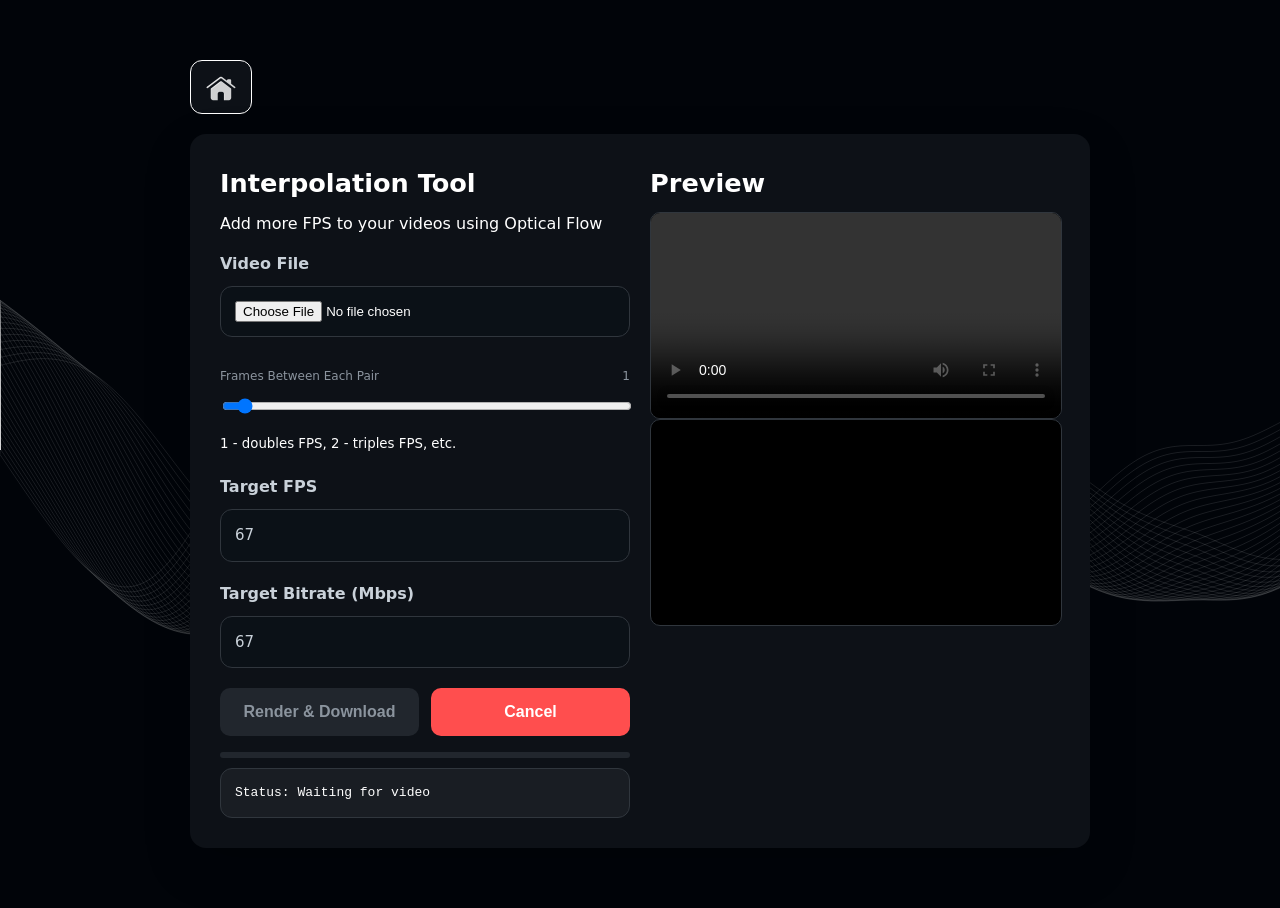
<file: interpolation.html>
<!DOCTYPE html>
<html lang="en">

<head>
  <meta charset="UTF-8">
  <meta name="viewport" content="width=device-width, initial-scale=1.0">
  <title>voxzymi</title>
  <link rel="stylesheet" href="animations.css">
  <style>
    body {
      font-family: Inter, system-ui, sans-serif;
      line-height: 1.5;
      max-width: 900px;
      margin: 40px auto;
      padding: 20px;
      background: #010409;
      color: #ffffff;
    }

    .home-nav {
      display: flex;
      justify-content: flex-start;
      margin-bottom: 20px;
    }

    .home-link {
      display: inline-flex;
      align-items: center;
      padding: 10px 14px;
      border-radius: 12px;
      background: #0d1117;
      border: 1px solid #ffffff;
      color: #ffffff;
      text-decoration: none;
      transition: background 0.2s ease, transform 0.2s ease, border-color 0.2s ease;
    }

    .home-link:hover {
      background: #161b22;
      transform: translateY(-1px);
      border-color: #ffffff;
    }

    .home-link img {
      width: 32px;
      height: auto;
      filter: invert(1);
    }

    .container {
      background: #0d1117;
      padding: 30px;
      border-radius: 16px;
      box-shadow: 0 18px 48px rgba(0, 0, 0, 0.18);
    }

    .panel {
      background: transparent;
      padding: 0;
      border: none;
    }

    .panel h1 {
      margin: 0 0 10px;
      font-size: 1.6rem;
    }

    .panel p {
      margin: 0 0 16px;
      color: #ffffff;
    }

    .input-group {
      margin-bottom: 20px;
    }

    label {
      display: block;
      font-weight: 700;
      margin-bottom: 10px;
      color: #c9d1d9;
    }

    input[type="file"],
    select,
    input[type="range"] {
      width: 100%;
      padding: 14px;
      margin-bottom: 10px;
      border: 1px solid #30363d;
      border-radius: 12px;
      box-sizing: border-box;
      background: #0b1117;
      color: #ffffff;
    }

    .display-value {
      width: 100%;
      padding: 14px;
      margin-bottom: 10px;
      border: 1px solid #30363d;
      border-radius: 12px;
      box-sizing: border-box;
      background: #0b1117;
      color: #c9d1d9;
      font-size: 15px;
    }

    input[type="range"] {
      height: 24px;
      cursor: pointer;
    }

    .control-row {
      display: flex;
      flex-wrap: wrap;
      gap: 12px;
      align-items: center;
    }

    .control-row>* {
      flex: 1 1 180px;
    }

    button {
      background: #ffffff;
      color: #010409;
      border: none;
      padding: 15px 18px;
      border-radius: 10px;
      cursor: pointer;
      font-size: 16px;
      font-weight: 700;
      transition: background 0.2s ease, transform 0.2s ease, box-shadow 0.2s ease;
    }

    button:hover:not(:disabled) {
      background: #f7f7f7;
      transform: translateY(-1px);
      box-shadow: 0 12px 24px rgba(255, 255, 255, 0.18);
    }

    button:disabled {
      background: #21262d;
      color: #8b949e;
      cursor: not-allowed;
      box-shadow: none;
      transform: none;
    }

    button.danger {
      background: #ff4e4e;
      color: #ffffff;
    }

    button.danger:hover:not(:disabled) {
      background: #ff6666;
    }

    video,
    canvas {
      width: 100%;
      max-height: 520px;
      border-radius: 10px;
      background: #000;
      border: 1px solid #30363d;
      display: block;
    }

    .status {
      font-family: monospace;
      padding: 14px;
      border-radius: 12px;
      background: rgba(255, 255, 255, 0.05);
      border: 1px solid #30363d;
      color: #ffffff;
      white-space: pre-wrap;
    }

    .slider-label {
      display: flex;
      justify-content: space-between;
      font-size: 12px;
      color: #8b949e;
      margin-bottom: 4px;
    }

    .progress-bar-wrap {
      height: 6px;
      background: #21262d;
      border-radius: 3px;
      margin: 10px 0;
      overflow: hidden;
    }

    .progress-bar {
      height: 100%;
      width: 0%;
      background: #ffffff;
      border-radius: 3px;
      transition: width 0.1s;
    }

    .background-canvas {
      position: fixed;
      inset: 0;
      width: 100%;
      height: 100%;
      z-index: -1;
      pointer-events: none;
      background: transparent;
      max-height: none;
      border: none;
      border-radius: 0;
    }

    @media (min-width: 900px) {
      .container {
        display: grid;
        grid-template-columns: 1fr 1fr;
        gap: 20px;
      }
    }
  </style>
</head>

<body>
  <canvas id="backgroundCanvas" class="background-canvas"></canvas>

  <div class="home-nav">
    <a href="index.html" class="home-link">
      <img src="logo/home.png" alt="Home">
    </a>
  </div>

  <div class="container">
    <div class="panel">
      <h1>Interpolation Tool</h1>
      <p>Add more FPS to your videos using Optical Flow</p>

      <div class="input-group">
        <label for="videoUpload">Video File</label>
        <input id="videoUpload" type="file" accept="video/*">
      </div>

      <div class="input-group">
        <div class="slider-label">
          <span>Frames Between Each Pair</span>
          <span id="extraFramesValue">1</span>
        </div>
        <input id="extraFrames" type="range" min="1" max="7" step="1" value="1">
        <small style="color:#ffffff;">
          1 - doubles FPS, 2 - triples FPS, etc.
        </small>
      </div>

      <div class="input-group">
        <label for="sourceFpsDisplay">Target FPS</label>
        <div id="sourceFpsDisplay" class="display-value">67</div>
      </div>

      <div class="input-group">
        <label for="bitrateDisplay">Target Bitrate (Mbps)</label>
        <div id="bitrateDisplay" class="display-value">67</div>
      </div>

      <div class="control-row" style="margin-bottom:16px;">
        <button id="renderBtn" disabled>Render &amp; Download</button>
        <button id="cancelBtn" disabled class="danger">Cancel</button>
      </div>

      <div class="progress-bar-wrap">
        <div class="progress-bar" id="progressBar"></div>
      </div>
      <div class="status" id="statusText">Status: Waiting for video</div>
    </div>

    <div class="panel">
      <h1>Preview</h1>

      <video id="videoPlayer" controls playsinline></video>
      <canvas id="workCanvas" hidden></canvas>
    </div>
  </div>

  <script src="webm-muxer.js"></script>
  <script>
    const videoUpload = document.getElementById('videoUpload');
    const extraFrames = document.getElementById('extraFrames');
    const extraFramesVal = document.getElementById('extraFramesValue');
    const bitrateDisplay = document.getElementById('bitrateDisplay');
    const sourceFpsDisplay = document.getElementById('sourceFpsDisplay');
    const renderBtn = document.getElementById('renderBtn');
    const cancelBtn = document.getElementById('cancelBtn');
    const statusText = document.getElementById('statusText');
    const progressBar = document.getElementById('progressBar');
    const videoPlayer = document.getElementById('videoPlayer');
    const workCanvas = document.getElementById('workCanvas');
    const ctx = workCanvas.getContext('2d', { willReadFrequently: true });

    const hiddenVideo = document.createElement('video');
    hiddenVideo.playsInline = true;
    hiddenVideo.muted = true;
    hiddenVideo.crossOrigin = 'anonymous';
    hiddenVideo.style.display = 'none';
    document.body.appendChild(hiddenVideo);

    let videoURL = null;
    let cancelled = false;
    let detectedFps = 30;
    let originalBitrate = 50;
    let decodedAudioBuffer = null;

    const supportsWebCodecs = typeof VideoEncoder !== 'undefined' &&
      typeof AudioEncoder !== 'undefined' &&
      typeof VideoFrame !== 'undefined' &&
      typeof WebMMuxer !== 'undefined';

    // --- WORKER DEFINITION (Inline with a Blob) ---
    const workerCode = `
      function createGrayscale(imageData) {
        const data = imageData.data;
        const gray = new Float32Array(imageData.width * imageData.height);
        for (let i = 0, j = 0; i < data.length; i += 4, j++) {
          gray[j] = 0.299 * data[i] + 0.587 * data[i + 1] + 0.114 * data[i + 2];
        }
        return gray;
      }

      function clamp(value, min, max) {
        return Math.max(min, Math.min(max, value));
      }

      function sampleRGBA(pixels, width, height, x, y) {
        x = clamp(x, 0, width - 1); y = clamp(y, 0, height - 1);
        const x0 = Math.floor(x), y0 = Math.floor(y);
        const x1 = Math.min(x0 + 1, width - 1), y1 = Math.min(y0 + 1, height - 1);
        const hx = x - x0, hy = y - y0;
        const w00 = (1 - hx) * (1 - hy), w01 = hx * (1 - hy), w10 = (1 - hx) * hy, w11 = hx * hy;
        const i00 = (y0 * width + x0) * 4, i01 = (y0 * width + x1) * 4;
        const i10 = (y1 * width + x0) * 4, i11 = (y1 * width + x1) * 4;
        return [
          pixels[i00]*w00 + pixels[i01]*w01 + pixels[i10]*w10 + pixels[i11]*w11,
          pixels[i00+1]*w00 + pixels[i01+1]*w01 + pixels[i10+1]*w10 + pixels[i11+1]*w11,
          pixels[i00+2]*w00 + pixels[i01+2]*w01 + pixels[i10+2]*w10 + pixels[i11+2]*w11,
          pixels[i00+3]*w00 + pixels[i01+3]*w01 + pixels[i10+3]*w10 + pixels[i11+3]*w11
        ];
      }

      function computeOpticalFlow(startGray, endGray, width, height, blockSize, searchRadius) {
        const blocksX = Math.ceil(width / blockSize);
        const blocksY = Math.ceil(height / blockSize);
        const flow = new Float32Array(blocksX * blocksY * 2);

        for (let by = 0; by < blocksY; by++) {
          for (let bx = 0; bx < blocksX; bx++) {
            const x0 = bx * blockSize, y0 = by * blockSize;
            const bw = Math.min(blockSize, width - x0), bh = Math.min(blockSize, height - y0);
            let bestError = Infinity, bestDx = 0, bestDy = 0;

            for (let dy = -searchRadius; dy <= searchRadius; dy++) {
              for (let dx = -searchRadius; dx <= searchRadius; dx++) {
                let error = 0;
                for (let y = 0; y < bh && error < bestError; y++) {
                  const row = (y0 + y) * width;
                  for (let x = 0; x < bw; x++) {
                    const sx = x0 + x, sy = y0 + y;
                    const tx = clamp(sx + dx, 0, width - 1), ty = clamp(sy + dy, 0, height - 1);
                    const diff = startGray[row + sx] - endGray[ty * width + tx];
                    error += diff * diff;
                  }
                }
                if (error < bestError) { bestError = error; bestDx = dx; bestDy = dy; }
              }
            }
            const index = (by * blocksX + bx) * 2;
            flow[index] = bestDx; flow[index + 1] = bestDy;
          }
        }
        return { blocksX, blocksY, blockSize, flow };
      }

      self.onmessage = async function(e) {
        const { id, startBitmap, endBitmap, width, height, extra, flowOptions } = e.data;
        
        const canvas = new OffscreenCanvas(width, height);
        const ctx = canvas.getContext('2d', { willReadFrequently: true });
        
        ctx.drawImage(startBitmap, 0, 0);
        const startImg = ctx.getImageData(0, 0, width, height);
        const startGray = createGrayscale(startImg);
        
        ctx.drawImage(endBitmap, 0, 0);
        const endImg = ctx.getImageData(0, 0, width, height);
        const endGray = createGrayscale(endImg);

        startBitmap.close();
        endBitmap.close();

        const flowData = computeOpticalFlow(startGray, endGray, width, height, flowOptions.blockSize, flowOptions.searchRadius);
        
        const outputFrames = [];
        for (let step = 0; step <= extra; step++) {
          const t = step / (extra + 1);
          const output = ctx.createImageData(width, height);
          const outData = output.data;
          const startPixels = startImg.data;
          const endPixels = endImg.data;
          const { blocksX, blocksY, blockSize, flow } = flowData;

          for (let by = 0; by < blocksY; by++) {
            for (let bx = 0; bx < blocksX; bx++) {
              const x0 = bx * blockSize;
              const y0 = by * blockSize;
              const dx = flow[(by * blocksX + bx) * 2];
              const dy = flow[(by * blocksX + bx) * 2 + 1];

              for (let y = 0; y < blockSize; y++) {
                const py = y0 + y;
                if (py >= height) break;
                for (let x = 0; x < blockSize; x++) {
                  const px = x0 + x;
                  if (px >= width) break;

                  const sx = px - dx * t, sy = py - dy * t;
                  const ex = px + dx * (1 - t), ey = py + dy * (1 - t);
                  const startColor = sampleRGBA(startPixels, width, height, sx, sy);
                  const endColor = sampleRGBA(endPixels, width, height, ex, ey);
                  
                  const idx = (py * width + px) * 4;
                  const invT = 1 - t;

                  outData[idx] = startColor[0] * invT + endColor[0] * t;
                  outData[idx + 1] = startColor[1] * invT + endColor[1] * t;
                  outData[idx + 2] = startColor[2] * invT + endColor[2] * t;
                  outData[idx + 3] = startColor[3] * invT + endColor[3] * t;
                }
              }
            }
          }
          ctx.putImageData(output, 0, 0);
          const bmp = await createImageBitmap(canvas);
          outputFrames.push(bmp);
        }
        
        self.postMessage({ id, outputFrames }, outputFrames);
      };
    `;

    const workerBlob = new Blob([workerCode], { type: 'application/javascript' });
    const opticalFlowWorker = new Worker(URL.createObjectURL(workerBlob));

    let workerMsgId = 0;
    function processInWorker(startBitmap, endBitmap, width, height, extra, flowOptions) {
      return new Promise((resolve) => {
        const id = workerMsgId++;
        const handler = (e) => {
          if (e.data.id === id) {
            opticalFlowWorker.removeEventListener('message', handler);
            resolve(e.data.outputFrames);
          }
        };
        opticalFlowWorker.addEventListener('message', handler);
        opticalFlowWorker.postMessage({ id, startBitmap, endBitmap, width, height, extra, flowOptions }, [startBitmap, endBitmap]);
      });
    }

    function setStatus(msg) { statusText.textContent = 'Status: ' + msg; }
    function setProgress(p) { progressBar.style.width = Math.min(100, Math.max(0, p * 100)).toFixed(1) + '%'; }

    async function decodeAudioFile(file) {
      const arrayBuffer = await file.arrayBuffer();
      const context = new AudioContext();
      try {
        return await context.decodeAudioData(arrayBuffer);
      } finally {
        context.close();
      }
    }

    async function resampleAudioBuffer(buffer, targetRate) {
      if (buffer.sampleRate === targetRate) return buffer;
      const offline = new OfflineAudioContext(buffer.numberOfChannels, Math.ceil(buffer.duration * targetRate), targetRate);
      const source = offline.createBufferSource();
      source.buffer = buffer;
      source.connect(offline.destination);
      source.start(0);
      return offline.startRendering();
    }

    function createAudioDataChunk(buffer, offset, frameCount, timestamp) {
      const channels = buffer.numberOfChannels;
      const interleaved = new Float32Array(frameCount * channels);
      for (let i = 0; i < frameCount; i++) {
        for (let c = 0; c < channels; c++) {
          interleaved[i * channels + c] = buffer.getChannelData(c)[offset + i];
        }
      }
      return new AudioData({
        format: 'f32',
        sampleRate: buffer.sampleRate,
        numberOfChannels: channels,
        numberOfFrames: frameCount,
        timestamp,
        data: interleaved
      });
    }

    async function encodeAudioBuffer(buffer, muxer) {
      const sampleRate = 48000;
      const target = buffer.sampleRate === sampleRate ? buffer : await resampleAudioBuffer(buffer, sampleRate);
      const channels = target.numberOfChannels;
      const chunkSize = 2048;

      const audioEncoder = new AudioEncoder({
        output: (chunk, meta) => muxer.addAudioChunk(chunk, meta),
        error: (e) => console.error('AudioEncoder error', e)
      });

      audioEncoder.configure({
        codec: 'opus',
        sampleRate,
        numberOfChannels: channels,
        bitrate: 128000
      });

      const frames = target.length;
      for (let offset = 0; offset < frames; offset += chunkSize) {
        const frameCount = Math.min(chunkSize, frames - offset);
        const timestamp = Math.round((offset / sampleRate) * 1_000_000);
        const audioData = createAudioDataChunk(target, offset, frameCount, timestamp);
        audioEncoder.encode(audioData);
        audioData.close();
      }

      await audioEncoder.flush();
      audioEncoder.close();
    }

    function lockButtonsAtStartup() {
      renderBtn.disabled = true;
      cancelBtn.disabled = true;
      setStatus('Loading');

      const unlock = () => {
        renderBtn.disabled = !videoUpload.files.length;
        cancelBtn.disabled = true;
        setStatus('Waiting for video');
      };

      if (document.readyState === 'complete') {
        unlock();
      } else {
        window.addEventListener('load', unlock, { once: true });
      }
    }

    lockButtonsAtStartup();

    function once(el, evt) {
      return new Promise((resolve, reject) => {
        const ok = () => { el.removeEventListener(evt, ok); el.removeEventListener('error', err); resolve(); };
        const err = () => { el.removeEventListener(evt, ok); el.removeEventListener('error', err); reject(new Error('media error')); };
        el.addEventListener(evt, ok);
        el.addEventListener('error', err);
      });
    }

    extraFrames.addEventListener('input', () => {
      bitrateDisplay.textContent = (parseInt(extraFrames.value) + 1) * originalBitrate;
      extraFramesVal.textContent = extraFrames.value;
      sourceFpsDisplay.textContent = (parseInt(extraFrames.value) + 1) * detectedFps;
    });

    videoUpload.addEventListener('change', async () => {
      const file = videoUpload.files[0];
      if (!file) return;
      if (videoURL) URL.revokeObjectURL(videoURL);
      videoURL = URL.createObjectURL(file);

      videoPlayer.src = videoURL;
      hiddenVideo.src = videoURL;

      setStatus('Loading metadata…');
      setProgress(0);

      try {
        await once(videoPlayer, 'loadedmetadata');
        await once(hiddenVideo, 'loadedmetadata');
        decodedAudioBuffer = await decodeAudioFile(file);
      } catch (error) {
        decodedAudioBuffer = null;
      }

      workCanvas.width = videoPlayer.videoWidth;
      workCanvas.height = videoPlayer.videoHeight;

      detectedFps = await estimateVideoFramerate(hiddenVideo);
      sourceFpsDisplay.textContent = (detectedFps * (parseInt(extraFrames.value) + 1)).toFixed(1);
      const estimatedBitrate = estimateBitrateMbps(file, hiddenVideo.duration);
      originalBitrate = estimatedBitrate;
      bitrateDisplay.textContent = originalBitrate * (parseInt(extraFrames.value) + 1);

      setStatus(`Loaded: ${file.name}  |  ${hiddenVideo.videoWidth}×${hiddenVideo.videoHeight}  |  ${hiddenVideo.duration.toFixed(2)}s | Input bitrate: ${originalBitrate} Mbps`);
      renderBtn.disabled = false;
    });

    cancelBtn.addEventListener('click', () => {
      cancelled = true;
      cancelBtn.disabled = true;
      setStatus('Cancelling render');
    });

    renderBtn.addEventListener('click', startRender);

    async function startRender() {
      if (!videoURL) { setStatus('Please load a video first'); return; }

      window.setBackgroundEnabled?.(false);
      cancelled = false;
      renderBtn.disabled = true;
      cancelBtn.disabled = false;
      setProgress(0);

      const extra = parseInt(extraFrames.value, 10);
      const srcFps = detectedFps || 30;
      const outFps = srcFps * (extra + 1);

      const preserveBitrate = Math.round(originalBitrate * outFps / srcFps);
      bitrateDisplay.textContent = preserveBitrate;

      setStatus(`Starting render…\nUsing bitrate: ${preserveBitrate} Mbps`);

      const W = hiddenVideo.videoWidth;
      const H = hiddenVideo.videoHeight;
      const duration = hiddenVideo.duration;
      const totalSrc = Math.round(duration * srcFps);
      const totalOutFrames = totalSrc * (extra + 1);

      const capCanvas = document.createElement('canvas');
      capCanvas.width = W; capCanvas.height = H;
      const capCtx = capCanvas.getContext('2d', { willReadFrequently: true });

      if (!supportsWebCodecs || typeof AudioEncoder === 'undefined') {
        setStatus('WebCodecs audio/video capture is not available in this browser');
        resetUI();
        return;
      }

      workCanvas.hidden = false;

      const hasAudio = decodedAudioBuffer !== null;
      const muxerOptions = {
        target: new WebMMuxer.ArrayBufferTarget(),
        video: {
          codec: 'V_VP9',
          width: W,
          height: H,
          frameRate: outFps
        }
      };

      if (hasAudio) {
        muxerOptions.audio = {
          codec: 'A_OPUS',
          sampleRate: 48000,
          numberOfChannels: decodedAudioBuffer.numberOfChannels,
          bitrate: 128000
        };
      }

      const muxer = new WebMMuxer.Muxer(muxerOptions);
      const audioPromise = hasAudio ? encodeAudioBuffer(decodedAudioBuffer, muxer) : Promise.resolve();

      const encoder = new VideoEncoder({
        output: (chunk, meta) => muxer.addVideoChunk(chunk, meta),
        error: (e) => console.error('VideoEncoder error ', e)
      });

      encoder.configure({
        codec: 'vp09.00.10.08',
        width: W,
        height: H,
        bitrate: preserveBitrate * 1_000_000,
        framerate: outFps
      });

      hiddenVideo.currentTime = 0;
      hiddenVideo.muted = true;
      await hiddenVideo.play().catch(() => { });

      const flowOptions = {
        blockSize: Math.max(16, Math.min(32, Math.floor(Math.max(W, H) / 64))),
        searchRadius: 8
      };

      // 1. Fetch very first frame
      hiddenVideo.currentTime = 0;
      try { await once(hiddenVideo, 'seeked'); } catch { setStatus('Failed to read first frame'); resetUI(); return; }
      capCtx.drawImage(hiddenVideo, 0, 0, W, H);
      let prevBitmap = await createImageBitmap(capCanvas);

      let drawnFrames = 0;

      // 2. Loop continuously, shifting prev -> current and clearing memory
      for (let i = 1; i <= totalSrc; i++) {
        if (cancelled) break;

        const t = Math.min(duration, i / srcFps);
        hiddenVideo.currentTime = t;
        try { await once(hiddenVideo, 'seeked'); } catch { break; }

        capCtx.drawImage(hiddenVideo, 0, 0, W, H);
        let currentBitmap = await createImageBitmap(capCanvas);

        // Make bitmap copies for worker transfer
        const prevWorkerBmp = await createImageBitmap(prevBitmap);
        const currentWorkerBmp = await createImageBitmap(currentBitmap);

        setStatus(`Processing segment ${i}/${totalSrc}`);

        // Interpolate steps in worker thread
        const interpolatedBitmaps = await processInWorker(prevWorkerBmp, currentWorkerBmp, W, H, extra, flowOptions);

        // Encode results sequentially
        for (let step = 0; step < interpolatedBitmaps.length; step++) {
          if (cancelled) break;

          const bmp = interpolatedBitmaps[step];
          ctx.drawImage(bmp, 0, 0);

          const timestamp = drawnFrames * 1000000 / outFps;
          const frame = new VideoFrame(workCanvas, { timestamp });
          encoder.encode(frame, { keyFrame: drawnFrames === 0 });
          frame.close(); // Immediate memory collection
          bmp.close();

          drawnFrames++;
          setProgress(drawnFrames / totalOutFrames);
          setStatus(
            `Rendering frame ${drawnFrames}/${totalOutFrames}\n` +
            `Segment ${i}/${totalSrc}, interp step ${step}/${extra}\n` +
            `Output: ${outFps} fps`
          );
        }

        prevBitmap.close(); // Drop frame A out of memory
        prevBitmap = currentBitmap; // Move frame B to frame A
      }

      if (prevBitmap) prevBitmap.close();

      hiddenVideo.pause();
      await audioPromise;

      await encoder.flush();
      encoder.close();
      muxer.finalize();

      if (cancelled) { finishCancelled(); return; }

      const blob = new Blob([muxer.target.buffer], { type: 'video/webm' });
      const url = URL.createObjectURL(blob);
      const a = document.createElement('a');
      a.href = url;
      a.download = `interpolated_${srcFps}to${outFps}fps_${Date.now()}.webm`;
      a.click();
      setStatus(`Done!\n${srcFps}fps  →  ${outFps}fps`);

      setProgress(1);
      resetUI();
    }

    function finishCancelled() {
      setStatus('Render cancelled.');
      setProgress(0);
      resetUI();
    }

    function resetUI() {
      renderBtn.disabled = false;
      cancelBtn.disabled = true;
      workCanvas.hidden = true;
      window.setBackgroundEnabled?.(true);
    }

    function estimateVideoFramerate(video) {
      return new Promise(resolve => {
        const fallback = () => {
          let lastTime = video.currentTime;
          let frames = 0;
          const start = performance.now();
          function loop() {
            if (cancelled) return resolve(30);
            const now = performance.now();
            if (video.currentTime !== lastTime) {
              frames++;
              lastTime = video.currentTime;
            }
            if (now - start < 1000) {
              requestAnimationFrame(loop);
            } else {
              resolve(Math.max(24, Math.min(120, Math.round(frames))));
            }
          }
          video.currentTime = 0;
          video.muted = true;
          video.play().then(() => requestAnimationFrame(loop)).catch(() => resolve(30));
        };

        if (typeof video.requestVideoFrameCallback === 'function') {
          let lastMediaTime = null;
          let samples = [];
          let count = 0;

          const onFrame = (_, meta) => {
            if (lastMediaTime !== null) {
              samples.push(meta.mediaTime - lastMediaTime);
            }
            lastMediaTime = meta.mediaTime;
            count += 1;
            if (count < 12) {
              video.requestVideoFrameCallback(onFrame);
            } else {
              const avg = samples.length ? samples.reduce((a, b) => a + b, 0) / samples.length : 1 / 30;
              resolve(Math.max(24, Math.min(120, Math.round(1 / avg))));
            }
          };

          video.currentTime = 0;
          video.muted = true;
          video.play().then(() => video.requestVideoFrameCallback(onFrame)).catch(fallback);
        } else {
          fallback();
        }
      });
    }

    function estimateBitrateMbps(file, duration) {
      if (!duration || duration <= 0) return 50;
      return Math.max(1, Math.round((file.size * 8) / duration / 1_000_000));
    }
  </script>
  <script src="background.js"></script>
  <script src="animations.js"></script>
</body>

</html>
</file>
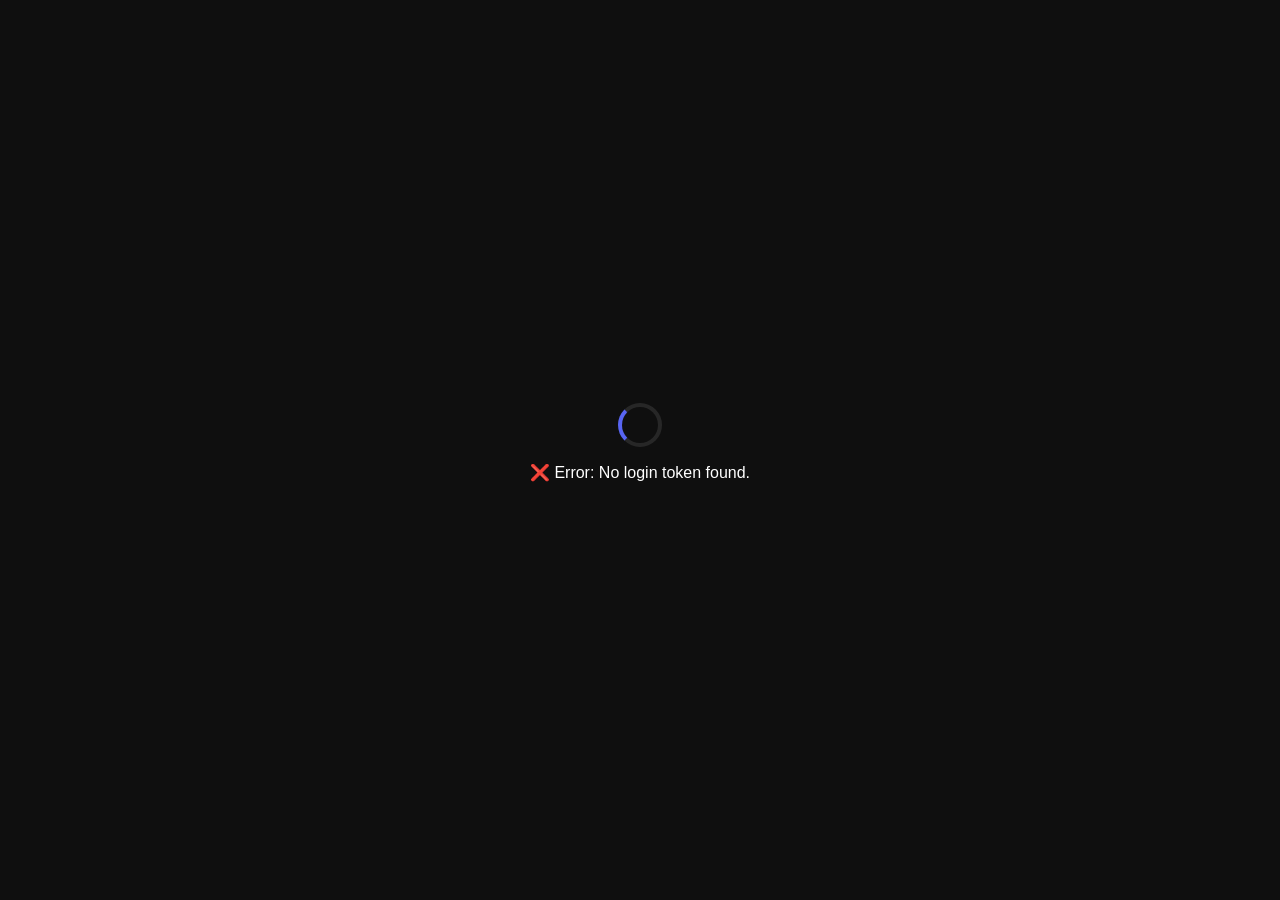
<file: login.html>
<!DOCTYPE html>
<html lang="en">
<head>
    <meta charset="UTF-8">
    <meta name="viewport" content="width=device-width, initial-scale=1.0">
    <title>Authenticating... | Voxzymi</title>
    <link rel="stylesheet" href="animations.css">
    <style>
        body {
            background-color: #0f0f0f;
            color: #ffffff;
            font-family: 'Segoe UI', Tahoma, Geneva, Verdana, sans-serif;
            display: flex;
            justify-content: center;
            align-items: center;
            height: 100vh;
            margin: 0;
        }
        .loader {
            text-align: center;
        }
        .spinner {
            border: 4px solid rgba(255, 255, 255, 0.1);
            width: 36px;
            height: 36px;
            border-radius: 50%;
            border-left-color: #5865F2; /* Discord Blue */
            animation: spin 1s linear infinite;
            margin: 0 auto 15px;
        }
        @keyframes spin {
            0% { transform: rotate(0deg); }
            100% { transform: rotate(360deg); }
        }
    </style>
</head>
<body>

    <div class="loader">
        <div class="spinner"></div>
        <p id="status">Verifying device hardware...</p>
    </div>

    <script>
        // 1. Generate Hardware Fingerprint
        async function getFingerprint() {
    try {
        const canvas = document.createElement('canvas');
        const ctx = canvas.getContext('2d');
        ctx.textBaseline = "top";
        ctx.font = "14px 'Arial'";
        ctx.fillText("voxzymi_auth_v1", 2, 2);
        const data = canvas.toDataURL();
        
        let hash = 0;
        for (let i = 0; i < data.length; i++) {
            hash = ((hash << 5) - hash) + data.charCodeAt(i);
            hash |= 0;
        }
        return Math.abs(hash).toString(16);
    } catch (e) {
        return "fp-fallback-" + Math.floor(Math.random() * 1000000);
    }
}

/**
 * Main function to initialize or retrieve the device identity
 */
async function initDeviceSession() {
    // 1. Check if we already have a saved ID
    let deviceId = localStorage.getItem('vx_device_id');

    if (!deviceId) {
        console.log("No ID found. Generating fingerprint...");
        
        // 2. Generate the fingerprint
        const fingerprint = await getFingerprint();
        
        // 3. Add extra entropy (Timezone + Cores) to reduce collisions
        const entropy = [
            navigator.hardwareConcurrency, // CPU Cores
            new Date().getTimezoneOffset(), // Timezone
            screen.width + "x" + screen.height // Resolution
        ].join('|');

        deviceId = `${fingerprint}-${btoa(entropy).substring(0, 8)}`;
        
        localStorage.setItem('vx_device_id', deviceId);
    }

    console.log("Current Device ID:", deviceId);
    return deviceId;
}

async function startLogin() {
    const statusText = document.getElementById('status');
    const urlParams = new URLSearchParams(window.location.search);
    
    // SCENARIO 2: Returning from Worker to set the cookie
    const finishId = urlParams.get('finish_login');
    if (finishId) {
        statusText.innerText = "Finalizing session...";
        // Set the cookie directly on voxzymi.cc
        document.cookie = `id=${finishId}; Path=/; Max-Age=86400; SameSite=Strict; Secure`;
        
        // Wait a tiny bit and go to homepage
        setTimeout(() => {
            window.location.href = "https://voxzymi.cc/";
        }, 500);
        return;
    }

    // SCENARIO 1: First arrival from Discord
    const token = urlParams.get('token');
    if (!token) {
        statusText.innerText = "❌ Error: No login token found.";
        return;
    }

    const fp = await getFingerprint();
    const workerURL = "https://voxzymi-auth.andrewrobloxvapeconfigs.workers.dev/verify";
    
    // Send to worker, which will then redirect back here with ?finish_login=...
    window.location.href = `${workerURL}?token=${token}&fp=${fp}`;
}

        // Run on page load
        window.onload = startLogin;
    </script>
    <script src="animations.js"></script>
</body>
</html>
</file>
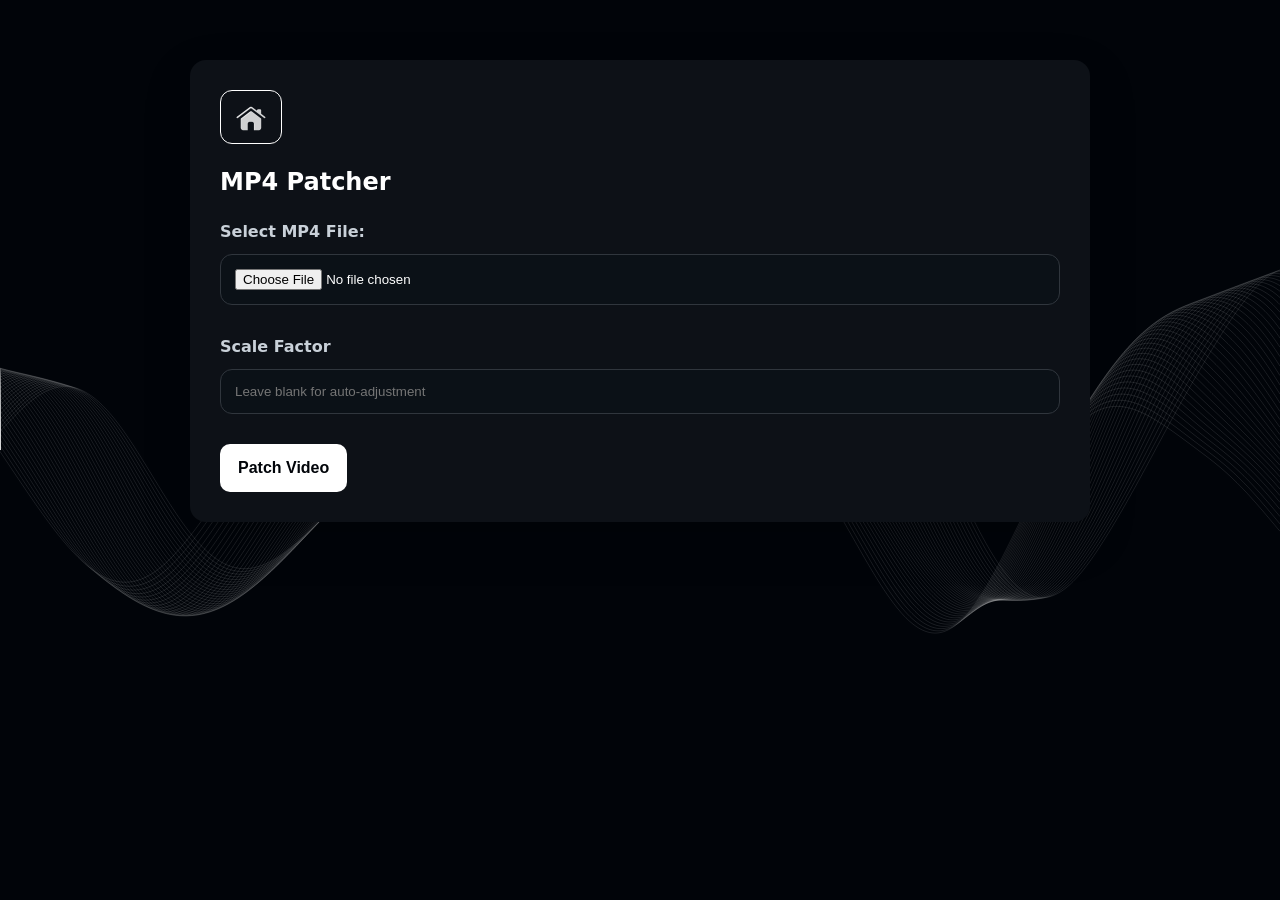
<file: patcher.html>
<!DOCTYPE html>
<html lang="en">
<head>
    <meta charset="UTF-8">
    <meta name="viewport" content="width=device-width, initial-scale=1.0">
    <title>voxzymi</title>
    <link rel="stylesheet" href="animations.css">
    <style>
        body { font-family: Inter, system-ui, sans-serif; line-height: 1.5; max-width: 900px; margin: 40px auto; padding: 20px; background: #010409; color: #ffffff; }
        .home-nav { display: flex; justify-content: flex-start; margin-bottom: 20px; }
        .home-link { display: inline-flex; align-items: center; padding: 10px 14px; border-radius: 12px; background: #0d1117; border: 1px solid #ffffff; color: #ffffff; text-decoration: none; transition: background 0.2s ease, transform 0.2s ease, border-color 0.2s ease; }
        .home-link:hover { background: #161b22; transform: translateY(-1px); border-color: #ffffff; }
        .home-link img { width: 32px; height: auto; filter: invert(1); }
        .container { background: #0d1117; padding: 30px; border-radius: 16px; box-shadow: 0 18px 48px rgba(0, 0, 0, 0.18); }
        .input-group { margin-bottom: 20px; }
        label { display: block; font-weight: 700; margin-bottom: 10px; color: #c9d1d9; }
        input[type="file"], input[type="number"] { width: 100%; padding: 14px; margin-bottom: 10px; border: 1px solid #30363d; border-radius: 12px; box-sizing: border-box; background: #0b1117; color: #ffffff; }
        button { background: #ffffff; color: #010409; border: none; padding: 15px 18px; border-radius: 10px; cursor: pointer; font-size: 16px; font-weight: 700; transition: background 0.2s ease, transform 0.2s ease, box-shadow 0.2s ease; }
        button:hover:not(:disabled) { background: #f7f7f7; transform: translateY(-1px); box-shadow: 0 12px 24px rgba(255, 255, 255, 0.18); }
        button:disabled { background: #21262d; color: #8b949e; cursor: not-allowed; box-shadow: none; transform: none; }
        button.danger { background: #ff4e4e; color: #ffffff; }
        button.danger:hover:not(:disabled) { background: #ff6666; }
        #log { margin-top: 20px; padding: 15px; background: rgba(255,255,255,0.05); color: #ffffff; font-family: monospace; border-radius: 12px; white-space: pre-wrap; display: none; }
        .background-canvas {
            position: fixed;
            inset: 0;
            width: 100%;
            height: 100%;
            z-index: -1;
            pointer-events: none;
            background: transparent;
            max-height: none;
            border: none;
            border-radius: 0;
        }
    </style>
</head>
<body>
<canvas id="backgroundCanvas" class="background-canvas"></canvas>
<div class="container">
<div class="home-nav">
    <a href="index.html" class="home-link">
        <img src="logo/home.png" alt="Home">
    </a>
</div>
    <h2>MP4 Patcher</h2>
    <p></p>

    <div class="input-group">
        <label>Select MP4 File:</label>
        <input type="file" id="videoFile" accept="video/mp4">
    </div>

    <div class="input-group">
        <label>Scale Factor </label>
        <input type="number" id="scaleFactor" step="0.1" placeholder="Leave blank for auto-adjustment">
    </div>

    <button onclick="processVideo()">Patch Video</button>

    <div id="log"></div>
</div>

<script>
    const logEl = document.getElementById('log');
    function log(msg) {
        logEl.style.display = 'block';
        logEl.textContent += msg + '\n';
    }

    // Animate log when it appears
    const observer = new MutationObserver(() => {
        if (logEl.style.display === 'block' && !logEl.classList.contains(' ')) {
            logEl.classList.add(' ');
        }
    });
    observer.observe(logEl, { attributes: true });

    async function processVideo() {
        const fileInput = document.getElementById('videoFile');
        const scaleInput = document.getElementById('scaleFactor');
        
        if (!fileInput.files[0]) return alert("Please select a file first.");
        
        const file = fileInput.files[0];

        if (!file.type.includes('video')) {
            alert("Error: Selected file is not a video.");
            return;
        }

        logEl.textContent = "Starting process...\n";
        const arrayBuffer = await file.arrayBuffer();
        const data = new Uint8Array(arrayBuffer);
        const view = new DataView(arrayBuffer);

        const signature = String.fromCharCode(data[4], data[5], data[6], data[7]);
        if (signature !== "ftyp") {
            alert("Error: Invalid MP4 container.");
            return;
        }

        let totalPatched = 0;
        const scaleFactor = parseFloat(scaleInput.value) || null;

        totalPatched += patchAtom(view, data, "mvhd", scaleFactor);
        totalPatched += patchAtom(view, data, "mdhd", scaleFactor);

        log(`\nTotal patched atoms: ${totalPatched}`);

        const blob = new Blob([arrayBuffer], { type: file.type });
        const url = URL.createObjectURL(blob);
        const a = document.createElement('a');
        a.href = url;
        a.download = `patched_${file.name}`;
        a.click();
        log(`Success! Patched file saved as: patched_${file.name}`);
    }

    function patchAtom(view, data, atomName, scaleFactor) {
        let count = 0;
        const atomBytes = new TextEncoder().encode(atomName);

        for (let i = 0; i < data.length - 8; i++) {
            if (data[i] === atomBytes[0] && data[i+1] === atomBytes[1] && 
                data[i+2] === atomBytes[2] && data[i+3] === atomBytes[3]) {
                
                const headerOffset = i - 4;
                if (headerOffset < 0) continue;

                const boxSize = view.getUint32(headerOffset, false);
                if (boxSize < 8) continue;

                const version = view.getUint8(headerOffset + 8);
                let timescaleOffset, durationOffset, is64Bit = false;

                if (version === 0) {
                    timescaleOffset = headerOffset + 20;
                    durationOffset = headerOffset + 24;
                } 
                else if (version === 1) {
                    timescaleOffset = headerOffset + 28;
                    durationOffset = headerOffset + 32;
                    is64Bit = true;
                } else {
                    continue;
                }

                const oldTimescale = view.getUint32(timescaleOffset, false);
                const chosenScale = scaleFactor !== null ? scaleFactor : 0.5;
                
                const newTimescale = Math.floor(oldTimescale * chosenScale);
                view.setUint32(timescaleOffset, newTimescale, false);

                if (is64Bit) {
                    const oldDuration = view.getBigUint64(durationOffset, false);
                    const newDuration = BigInt(Math.floor(Number(oldDuration) * chosenScale));
                    view.setBigUint64(durationOffset, newDuration, false);
                } else {
                    const oldDuration = view.getUint32(durationOffset, false);
                    const newDuration = Math.floor(oldDuration * chosenScale);
                    view.setUint32(durationOffset, newDuration, false);
                }

                log(`Patched ${atomName} at ${headerOffset}: timescale x${chosenScale.toFixed(2)}`);
                count++;
            }
        }
        return count;
    }
</script>
<script src="background.js"></script>
<script src="animations.js"></script>

</body>
</html>
</file>
<file: animations.css>
/* Page Transition Animations */
:root {
    --transition-duration: 400ms;
    --transition-easing: cubic-bezier(0.4, 0, 0.2, 1);
}

/* Disable any "animate-in" animations until JS marks the page ready.
   Prevents double-play when elements include the class in static HTML. */
body:not(.animations-ready) [class*="animate-in"] {
    animation: none !important;
    opacity: 0 !important;
}

@keyframes fadeIn { from { opacity: 0; } to { opacity: 1; } }
@keyframes fadeOut { from { opacity: 1; } to { opacity: 0; } }
@keyframes slideInLeft { from { opacity: 0; transform: translateX(-60px); } to { opacity: 1; transform: translateX(0); } }
@keyframes slideInUp { from { opacity: 0; transform: translateY(40px); } to { opacity: 1; transform: translateY(0); } }
@keyframes slideInDown { from { opacity: 0; transform: translateY(-40px); } to { opacity: 1; transform: translateY(0); } }
@keyframes zoomIn { from { opacity: 0; transform: scale(0.95); } to { opacity: 1; transform: scale(1); } }
@keyframes bounceIn {
    0% { opacity: 0; transform: scale(0.3); }
    50% { opacity: 1; transform: scale(1.05); }
    70% { transform: scale(0.9); }
    100% { opacity: 1; transform: scale(1); }
}

body.page-entering { animation: fadeIn var(--transition-duration) var(--transition-easing) forwards; }
body.page-leaving { animation: fadeOut var(--transition-duration) var(--transition-easing) forwards; }

/* FIXED: Prevent elements from flashing before animation starts */
body.page-entering .about-panel:not(.animate-in),
body.page-entering .container:not(.animate-in),
body.page-entering .page-grid:not(.animate-in),
body.page-entering .card:not(.animate-in),
body.page-entering h1:not(.animate-in),
body.page-entering h2:not(.animate-in),
body.page-entering button:not(.animate-in) {
    opacity: 0;
}

.page-grid.animate-in, .container.animate-in { animation: slideInUp 500ms var(--transition-easing) forwards; }
.about-panel.animate-in { animation: slideInLeft 500ms var(--transition-easing) forwards; }

.card.animate-in, .input-group.animate-in { animation: slideInUp 400ms var(--transition-easing) forwards; }
.card.animate-in:nth-child(1) { animation-delay: 150ms; }
.card.animate-in:nth-child(2) { animation-delay: 200ms; }
.card.animate-in:nth-child(3) { animation-delay: 250ms; }
.card.animate-in:nth-child(4) { animation-delay: 300ms; }
.card.animate-in:nth-child(5) { animation-delay: 350ms; }
.card.animate-in:nth-child(n+6) { animation-delay: 400ms; }

h1.animate-in, h2.animate-in { animation: slideInDown 400ms var(--transition-easing) forwards; }
button.animate-in { animation: bounceIn 600ms var(--transition-easing) forwards; animation-delay: 300ms; }

.social-list a.animate-in { animation: zoomIn 400ms var(--transition-easing) forwards; }
.social-list a.animate-in:nth-child(1) { animation-delay: 200ms; }
.social-list a.animate-in:nth-child(2) { animation-delay: 300ms; }
.social-list a.animate-in:nth-child(3) { animation-delay: 400ms; }

.profile-photo.animate-in { animation: bounceIn 600ms var(--transition-easing) forwards; animation-delay: 100ms; }

/* Smooth transitions for interactive elements */
.card, .social-list a, .home-link, button {
    transition: transform 0.3s var(--transition-easing), background-color 0.3s var(--transition-easing), box-shadow 0.3s var(--transition-easing);
}

/* ... keep your existing keyframes ... */

/* FIXED: Hover Lift Effect */
/* Replacing 'animation: float' with 'transform' prevents the re-triggering bug */
.card:hover,
.social-list a:hover,
.home-link:hover {
    transform: translateY(-8px);
    transition: transform 0.3s cubic-bezier(0.4, 0, 0.2, 1);
}

/* Ensure buttons and cards have a base transition for smooth landing */
.card,
.social-list a,
.home-link,
button {
    transition: transform 0.3s ease, background 0.3s ease, box-shadow 0.3s ease;
}

/* FIXED: Prevent "Flash" by hiding elements before JS starts the animation */
body.page-entering .card:not(.animate-in),
body.page-entering .about-panel:not(.animate-in),
body.page-entering .container:not(.animate-in),
body.page-entering h1:not(.animate-in) {
    opacity: 0;
}
</file>
